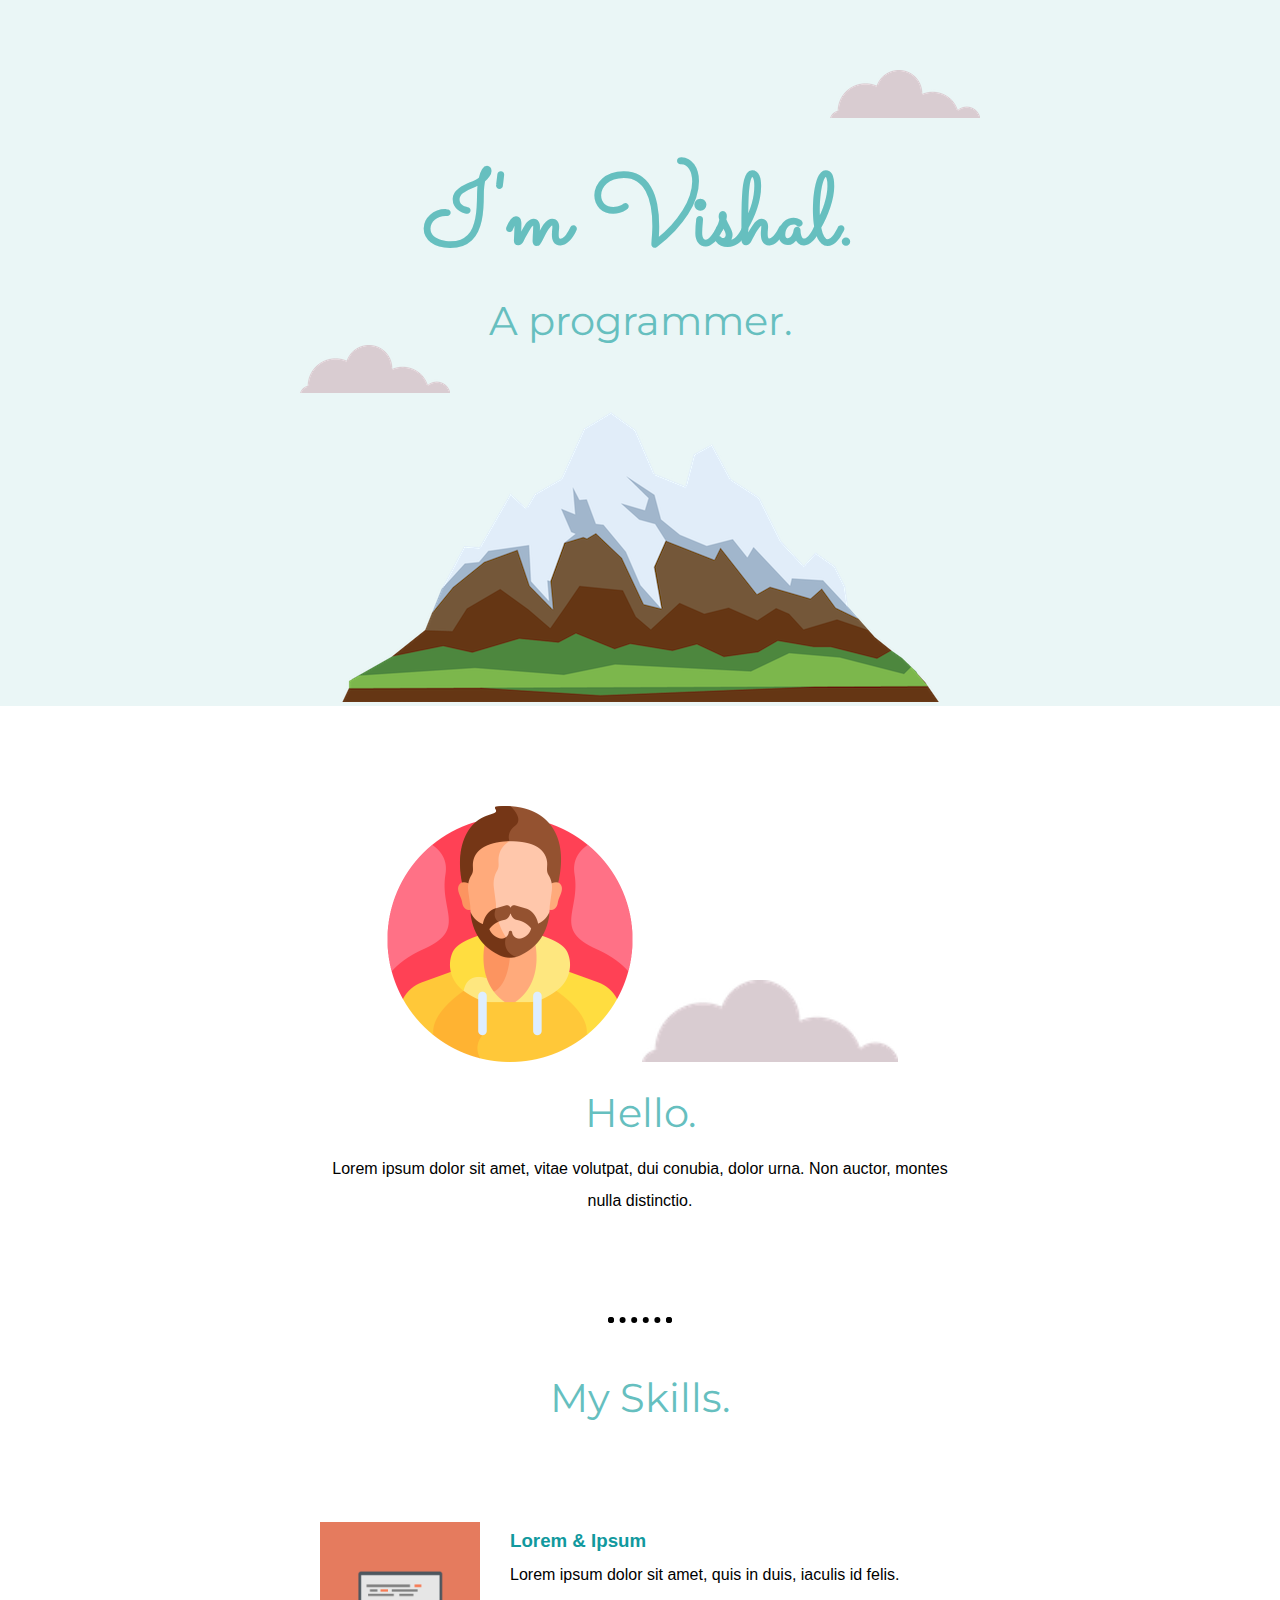
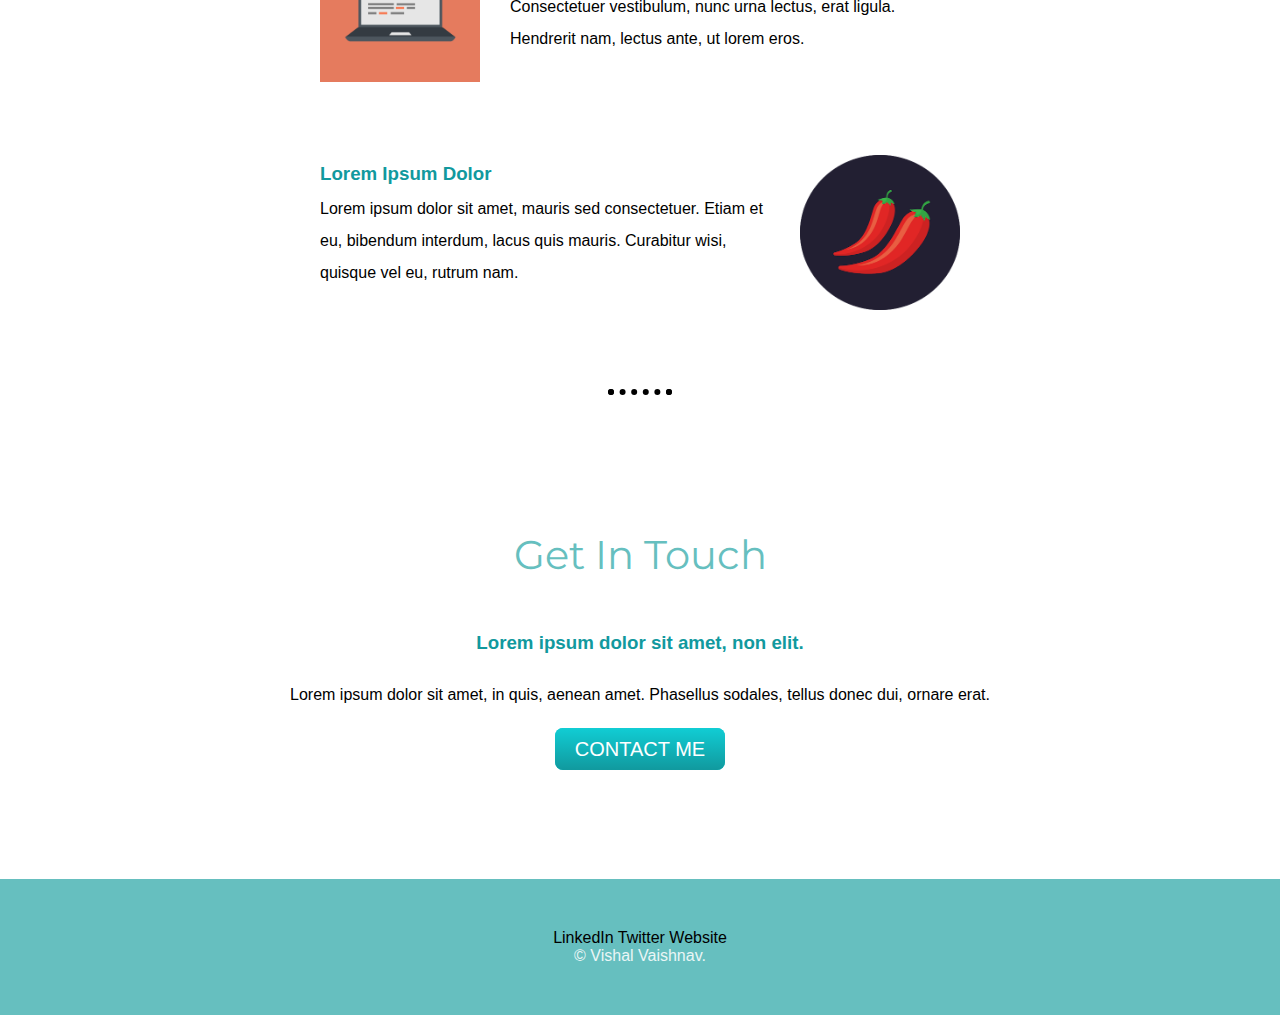
<file: index.html>
<!DOCTYPE html>
<html lang="en">
  <head>
    <meta charset="UTF-8" />
    <meta http-equiv="X-UA-Compatible" content="IE=edge" />
    <meta name="viewport" content="width=device-width, initial-scale=1.0" />
    <title>Vishal Vaishnav</title>
    <link rel="preconnect" href="https://fonts.googleapis.com" />
    <link rel="preconnect" href="https://fonts.gstatic.com" crossorigin />
    <link
      href="https://fonts.googleapis.com/css2?family=Montserrat&family=Sacramento&family=Teko&display=swap"
      rel="stylesheet"
    />
    <link rel="stylesheet" href="css/style.css" />
    <link rel="shortcut icon" href="favicon.ico" type="image/x-icon" />
  </head>
  <body>
    <div class="top-container">
      <img class="top-cloud" src="/images/cloud.png" alt="cloud" />
      <h1>I'm Vishal.</h1>
      <h2>A programmer.</h2>
      <img class="bot-cloud" src="/images/cloud.png" alt="cloud" />
      <img src="/images/mountain.png" alt="mountain" />
    </div>
    <div class="middle-container">
      <div class="profile">
        <img class="profileimg" src="/images/man.png" alt="" />
        <img class="profileimg" src="/images/cloud.png" alt="" />
        <h2>Hello.</h2>
        <p>
          Lorem ipsum dolor sit amet, vitae volutpat, dui conubia, dolor urna.
          Non auctor, montes nulla distinctio.
        </p>
      </div>
      <hr />
      <div class="skills">
        <h2>My Skills.</h2>
        <div class="skill-row">
          <img class="sk1" src="images/computer.png" alt="" />
          <h3>Lorem & Ipsum</h3>
          <p>
            Lorem ipsum dolor sit amet, quis in duis, iaculis id felis.
            Consectetuer vestibulum, nunc urna lectus, erat ligula. Hendrerit
            nam, lectus ante, ut lorem eros.
          </p>
        </div>
        <div class="skill-row">
          <img class="sk2" src="/images/chillies.png" alt="" />
          <h3>Lorem Ipsum Dolor</h3>
          <p>
            Lorem ipsum dolor sit amet, mauris sed consectetuer. Etiam et eu,
            bibendum interdum, lacus quis mauris. Curabitur wisi, quisque vel
            eu, rutrum nam.
          </p>
        </div>
      </div>
      <hr />
      <div class="contact-me">
        <h2>Get In Touch</h2>
        <h3>Lorem ipsum dolor sit amet, non elit.</h3>
        <p>
          Lorem ipsum dolor sit amet, in quis, aenean amet. Phasellus sodales,
          tellus donec dui, ornare erat.
        </p>
        <a class="btn" href="mailto:vishalvaishnav1007@icloud.com"
          >CONTACT ME</a
        >
      </div>
    </div>

    <div class="bottom-container">
      <a class="footer-link" href="#">LinkedIn</a>
      <a class="footer-link" href="#">Twitter</a>
      <a class="footer-link" href="#">Website</a>
      <p style="color: #eaf6f6">© Vishal Vaishnav.</p>
    </div>
  </body>
</html>
</file>
<file: p.html>
<!DOCTYPE html>
<html lang="en">
<head>
    <meta charset="UTF-8">
    <meta http-equiv="X-UA-Compatible" content="IE=edge">
    <meta name="viewport" content="width=device-width, initial-scale=1.0">
    <title>p</title>
    <style>
        .red{
            background-color: red;
            height: 100px;width: 100px;
        }
        .blue{
            background-color: blue;
            height: 100px;width: 100px;
        }
        .yellow{
            background-color: yellow;
            height: 100px;width: 100px;
        }
    </style>
</head>
<body>
    <div class="red"></div>
    <div class="blue"></div>
    <div class="yellow"></div>
</body>
</html>
</file>
<file: css/style.css>
*{
    margin: 0;
}
body{
    margin: 0;
    text-align: center;
    font-family:  Verdana, sans-serif;
}
h1{
    margin: 50px auto 0 auto;
    font-size: 6.25rem;
    font-family: 'Sacramento', cursive;
}
h1,h2{
    color: #66BFBF; 
    font-weight: bold;
}
h3{
    color: #11999E;
}
a{
    color: black;
    text-decoration: none;
    margin: auto;
}
h2{
    font-weight: normal;
    font-size: 2.5rem;
    font-family: 'Montserrat', sans-serif;
}
hr{
    margin: 50px auto;
    border: black dotted 6px;
    border-bottom: none;
    width: 4%;
}
.top-container{
    padding-top: 100px;
    position: relative;
    background-color: #EAF6F6;
}
.profile{
    margin: 100px auto;
    line-height: 2;
    width: 50%; 
}
.profileimg{
    width: 40%;
}
.hr{
    margin: 0;
    padding: 0;
    color: #EAF6F6;
    font-size: 10px;
}
.bottom-container{
    margin: 100px auto 0 auto;
    padding: 50px;
    background-color: #66BFBF;
}

.skill-row{
    line-height: 2;
    text-align: left;
    margin: 100px auto;
    width: 50%;
}
.sk1{
    width: 25%;
    float: left;
    margin-right: 30px;
}
.sk2{
    width: 25%;
    float: right;
    margin-left: 30px;
}
.contact-me{
    
    margin: 100px auto;
    line-height: 3;
}
.top-cloud{
    position: absolute;
    top: 70px;
    right: 300px;
}
.bot-cloud{
    position: absolute;
    left: 300px;
}
.btn {
    background: #11cdd4;
    background-image: -webkit-linear-gradient(top, #11cdd4, #11999e);
    background-image: -moz-linear-gradient(top, #11cdd4, #11999e);
    background-image: -ms-linear-gradient(top, #11cdd4, #11999e);
    background-image: -o-linear-gradient(top, #11cdd4, #11999e);
    background-image: linear-gradient(to bottom, #11cdd4, #11999e);
    -webkit-border-radius: 8;
    -moz-border-radius: 8;
    border-radius: 8px;
    font-family: Arial;
    color: #ffffff;
    font-size: 20px;
    padding: 10px 20px 10px 20px;
    text-decoration: none;
  }
  
  .btn:hover {
    background: #30e3cb;
    background-image: -webkit-linear-gradient(top, #30e3cb, #2bc4ad);
    background-image: -moz-linear-gradient(top, #30e3cb, #2bc4ad);
    background-image: -ms-linear-gradient(top, #30e3cb, #2bc4ad);
    background-image: -o-linear-gradient(top, #30e3cb, #2bc4ad);
    background-image: linear-gradient(to bottom, #30e3cb, #2bc4ad);
    text-decoration: none;
  }
</file>
